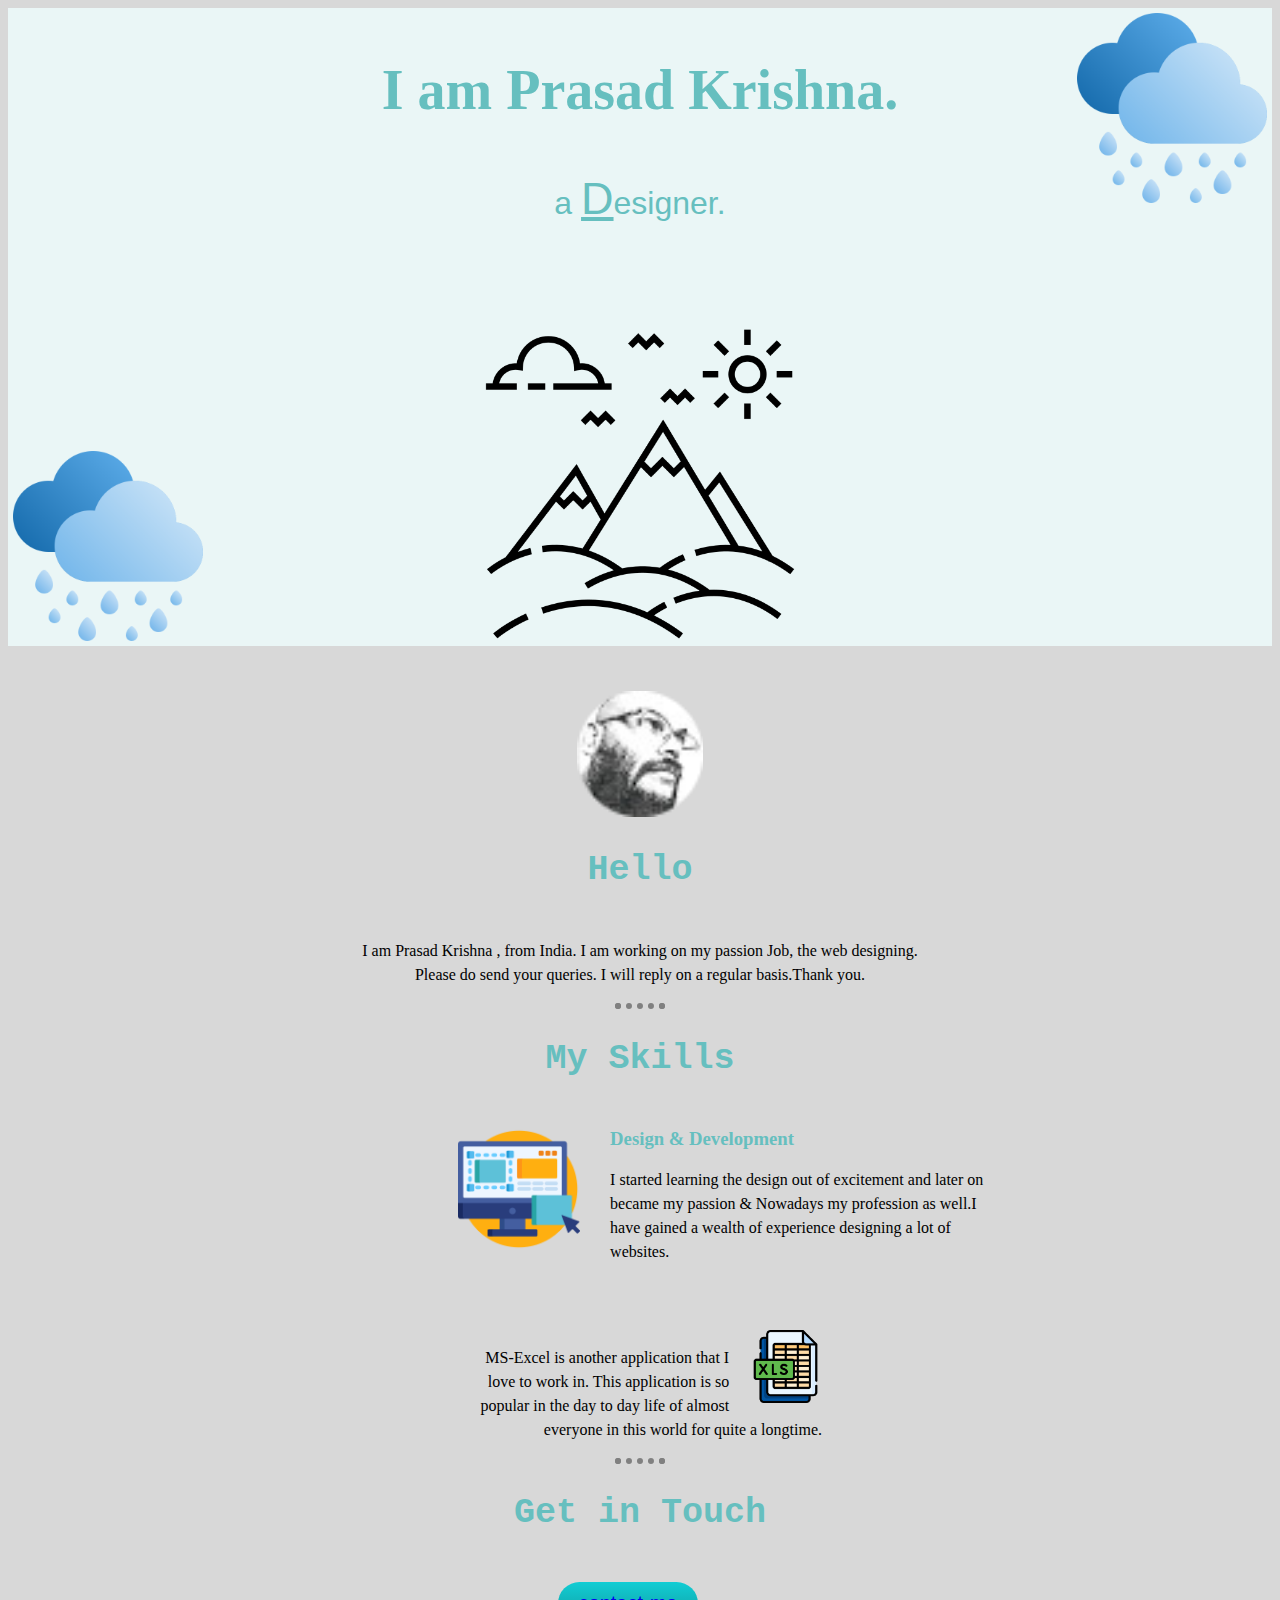
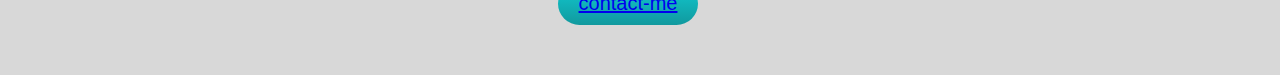
<file: index.html>
<!DOCTYPE html>
<html lang="en" dir="ltr">

<head>
  <meta charset="utf-8">
  <title>PRASAD KRISHNA-MY SITE</title>
  <link rel="stylesheet" href="styles.CSS">
</head>

<body>

  <div class="top-container">
    <p class="name">I am Prasad Krishna.</p>
    <p class="pro">a <span> D</span>esigner.</p>
    <img class="cloud0" src="foto/cloud.png" alt="">
    <img class="hill" src="foto/hill.png" alt="">
    <img class="cloud1" src="foto/cloud.png" alt="">
  </div>
  <img class="pic" src="foto/prasad.png" alt="prasad">
  <h2> Hello </h2>
  <p class="letter">
    I am Prasad Krishna , from India. I am working on my passion Job, the web designing.
    Please do send your queries. I will reply on a regular basis.Thank you.
  </p>
  <hr>
    <h2>My Skills</h2>
    <div class="skill01">

    <img class="design" src="foto/ux.png" alt="design">
    <h3>Design & Development</h3>
    <p class="timepass">

      I started learning the design out of excitement and later on became my passion & Nowadays my profession as well.I have gained
      a wealth of experience designing a lot of websites.
    </p>

  </div>

  <div class="skill02">
    <img class="excel" src="foto/excel.png" alt="excel">
    <p class="timepass2">MS-Excel is another application that I love to work in.
      This application is so popular in the day to day life of almost everyone in this world for quite a longtime.</p>

  </div>
  <hr>

  <h2>Get in Touch</h2>

  <p class="btn">
<a href="contact-me.html">contact-me</a>

</p>
</body>

</html>
</file>
<file: styles.CSS>
.top-container

{
  position: relative;
padding-top: 16px 16px;
  background-color: #EAF6F6;
}

span
{
  text-decoration: underline;
  font-size: 45px;
  color: #66BFBF;
}
body
{
text-align: center;
background-color: #D8D8D8;
}


.name
{font-family: sacramento;
color: #66BFBF;
font-size: 56px;
font-weight: bold;
margin: 0;
padding-top: 50px;
}
.pro
{
  color: #66BFBF;
  font-size: 32px;
  line-height: 2;
  font-family: sans-serif;
}
.cloud0
{right: 5px;
position: absolute;
width: 15%;
top: 5px;
}
.hill
{width: 25%;
  padding-top: 50px;
}
.cloud1
{left: 5px;
position: absolute;
width: 15%;
bottom: 5px;
}
.pic
{
  width: 10%;
  padding-top: 45px;
}
h2{
color: #66BFBF;
font-family: monospace;
padding-bottom: 20px;
font-size: 35px;}
.letter
{position: relative;
margin-left: 350px;
margin-right: 350px;
line-height: 1.5;}

hr{
  border: dotted;
  border-width: 6px;
  border-color: grey;
  border-bottom: none;
width: 3%;
}

h3
{color: #66BFBF;
  text-align: left;
  font-weight: bold;
}
  .timepass
  {
  line-height: 1.5;
text-align: left;
width: 65%;}

.design
    {float: left;
    width: 15%;
  margin-right: 30px;}

.skill01
{position: relative;
margin-left: 450px;}

.skill02
{padding-top: 50px;
  position: relative;
margin: auto 450px;}

.excel
{float: right;
width: 20%;
margin-left:20px;}

.timepass2
{line-height: 1.5;
text-align: right;}


.btn {
  background: #11cdd4;
  background-image: -webkit-linear-gradient(top, #11cdd4, #11999e);
  background-image: -moz-linear-gradient(top, #11cdd4, #11999e);
  background-image: -ms-linear-gradient(top, #11cdd4, #11999e);
  background-image: -o-linear-gradient(top, #11cdd4, #11999e);
  background-image: linear-gradient(to bottom, #11cdd4, #11999e);
  -webkit-border-radius: 28;
  -moz-border-radius: 28;
  border-radius: 28px;
  font-family: Arial;
  color: #ffffff;
  font-size: 20px;
  padding: 10px 20px 10px 20px;
  text-decoration: none;
  width: 100px;
  margin: auto 550px 50px;
  border
}

.btn:hover {
  background: #30e3cb;
  background-image: -webkit-linear-gradient(top, #30e3cb, #2bc4ad);
  background-image: -moz-linear-gradient(top, #30e3cb, #2bc4ad);
  background-image: -ms-linear-gradient(top, #30e3cb, #2bc4ad);
  background-image: -o-linear-gradient(top, #30e3cb, #2bc4ad);
  background-image: linear-gradient(to bottom, #30e3cb, #2bc4ad);
  text-decoration: none;
}
</file>
